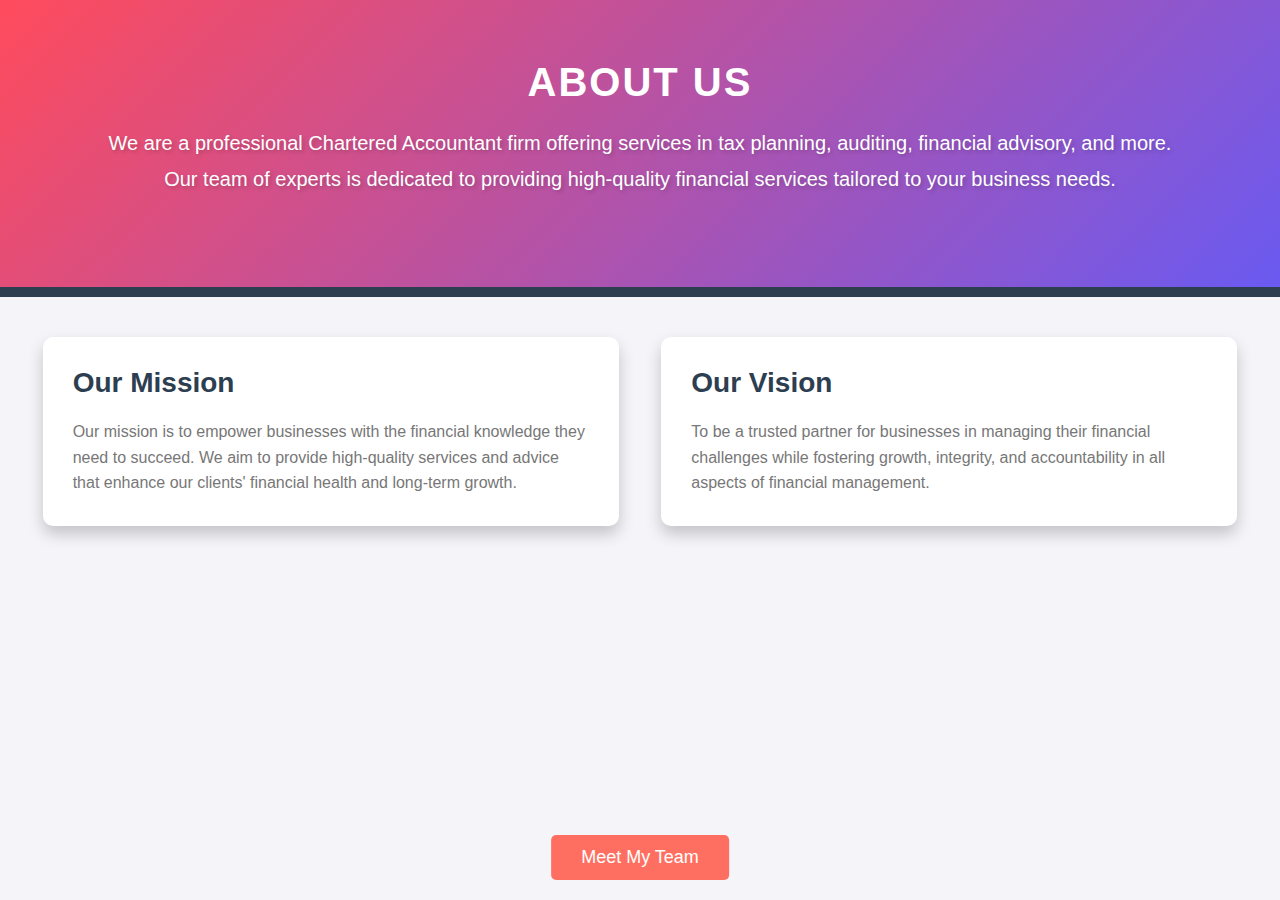
<file: about.html>
<!DOCTYPE html>
<html lang="en">
<head>
    <meta charset="UTF-8">
    <meta name="viewport" content="width=device-width, initial-scale=1.0">
    <title>VPS ASSOCIATE'S</title>
    <style>
        * {
            margin: 0;
            padding: 0;
            box-sizing: border-box;
            font-family: 'Arial', sans-serif;
        }

        body {
            background-color: #f4f4f9;
            color: #333;
        }

        /* About Section */
        .about-section {
            text-align: center;
            padding: 60px 20px;
            background: linear-gradient(135deg, #ff4b5c, #6a5af1);
            color: white;
            border-bottom: 10px solid #2d3e50;
            position: relative;
        }

        .about-section h1 {
            font-size: 40px;
            margin-bottom: 20px;
            text-transform: uppercase;
            letter-spacing: 2px;
        }

        .about-section p {
            font-size: 20px;
            margin-bottom: 30px;
            line-height: 1.8;
            text-shadow: 2px 2px 4px rgba(0, 0, 0, 0.2);
        }

        /* Button Styling */
        .about-btn {
            background-color: #ff6f61;
            padding: 12px 30px;
            font-size: 18px;
            border: none;
            color: white;
            border-radius: 5px;
            text-decoration: none;
            transition: background-color 0.3s ease, transform 0.2s;
            position: absolute;
            bottom: 20px;
            left: 50%;
            transform: translateX(-50%);
        }

        .about-btn:hover {
            background-color: #f57c00;
            transform: translateX(-50%) scale(1.1);
        }

        .about-btn:active {
            background-color: #d94c0b;
        }

        /* Mission and Vision Section */
        .mission-vision {
            display: flex;
            justify-content: space-evenly;
            margin: 40px 0;
        }

        .mission, .vision {
            background: #ffffff;
            padding: 30px;
            border-radius: 10px;
            width: 45%;
            box-shadow: 0 8px 16px rgba(0, 0, 0, 0.2);
            transition: transform 0.3s ease;
        }

        .mission h3, .vision h3 {
            color: #2d3e50;
            margin-bottom: 20px;
            font-size: 28px;
        }

        .mission p, .vision p {
            font-size: 16px;
            line-height: 1.6;
            color: #777;
        }

        .mission:hover, .vision:hover {
            transform: translateY(-10px);
        }

        /* Team Section */
        .team-section {
            text-align: center;
            padding: 60px 20px;
        }

        .team-section h2 {
            font-size: 32px;
            margin-bottom: 30px;
            color: #2d3e50;
        }

        .team-container {
            display: grid;
            grid-template-columns: repeat(auto-fit, minmax(250px, 1fr));
            gap: 20px;
            max-width: 1200px;
            margin: auto;
        }

        .team-card {
            background: #ffffff;
            padding: 25px;
            border-radius: 10px;
            box-shadow: 0 6px 12px rgba(0, 0, 0, 0.1);
            text-align: center;
            transition: transform 0.3s ease;
        }

        .team-card img {
            width: 150px;
            height: 150px;
            border-radius: 50%;
            object-fit: cover;
            margin-bottom: 20px;
            box-shadow: 0 4px 8px rgba(0, 0, 0, 0.1);
        }

        .team-card h3 {
            color: #2d3e50;
            margin-bottom: 10px;
            font-size: 22px;
        }

        .team-card p {
            font-size: 14px;
            color: #777;
        }

        .team-card:hover {
            transform: translateY(-10px);
        }
    </style>
</head>
<body>

    <!-- About Us Section -->
    <section class="about-section">
        <h1>About Us</h1>
        <p>We are a professional Chartered Accountant firm offering services in tax planning, auditing, financial advisory, and more. 
            <br>Our team of experts is dedicated to providing high-quality financial services tailored to your business needs.</p>
    </section>

    <!-- Mission and Vision Section -->
    <section class="mission-vision" id="mission">
        <div class="mission">
            <h3>Our Mission</h3>
            <p>Our mission is to empower businesses with the financial knowledge they need to succeed. We aim to provide high-quality services and advice that enhance our clients' financial health and long-term growth.</p>
        </div>
        <div class="vision">
            <h3>Our Vision</h3>
            <p>To be a trusted partner for businesses in managing their financial challenges while fostering growth, integrity, and accountability in all aspects of financial management.</p>
        </div>
        <a href="team.html" class="about-btn">Meet My Team</a>
    </section>

    

</body>
</html>
</file>
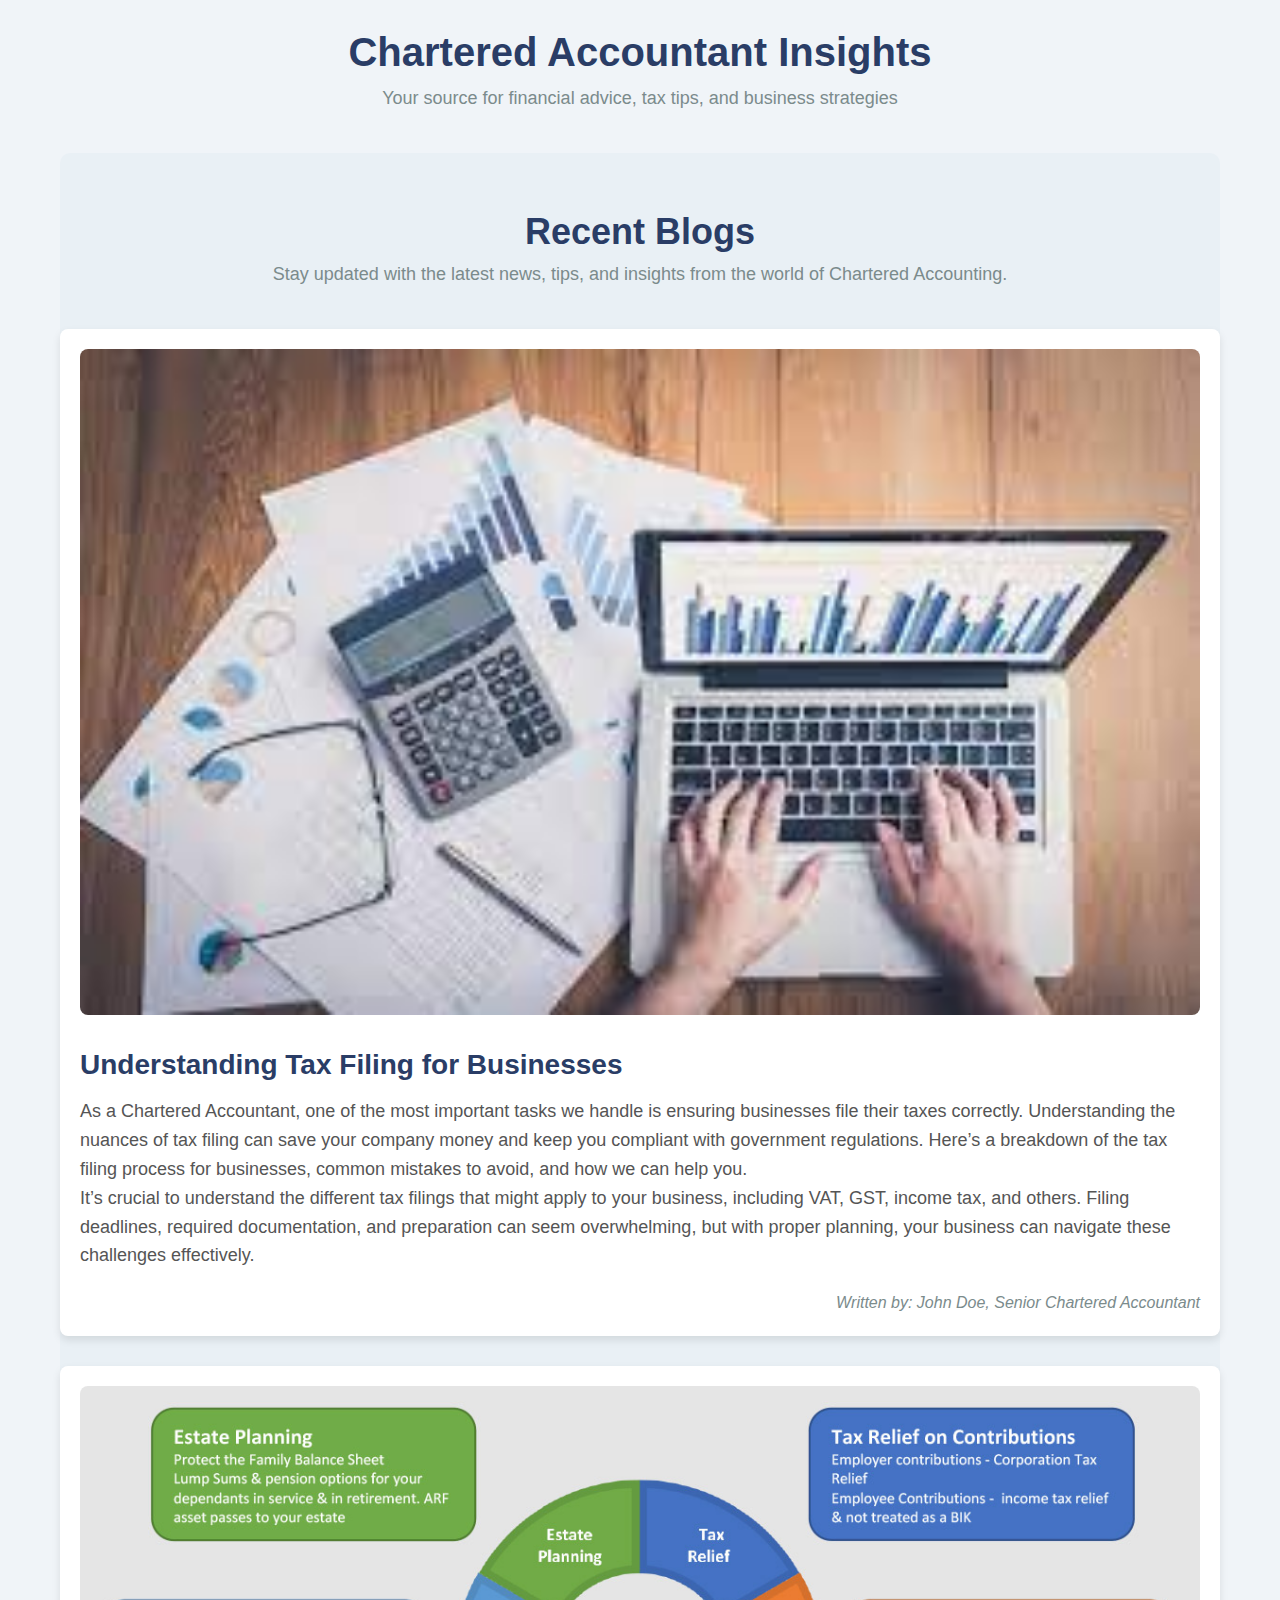
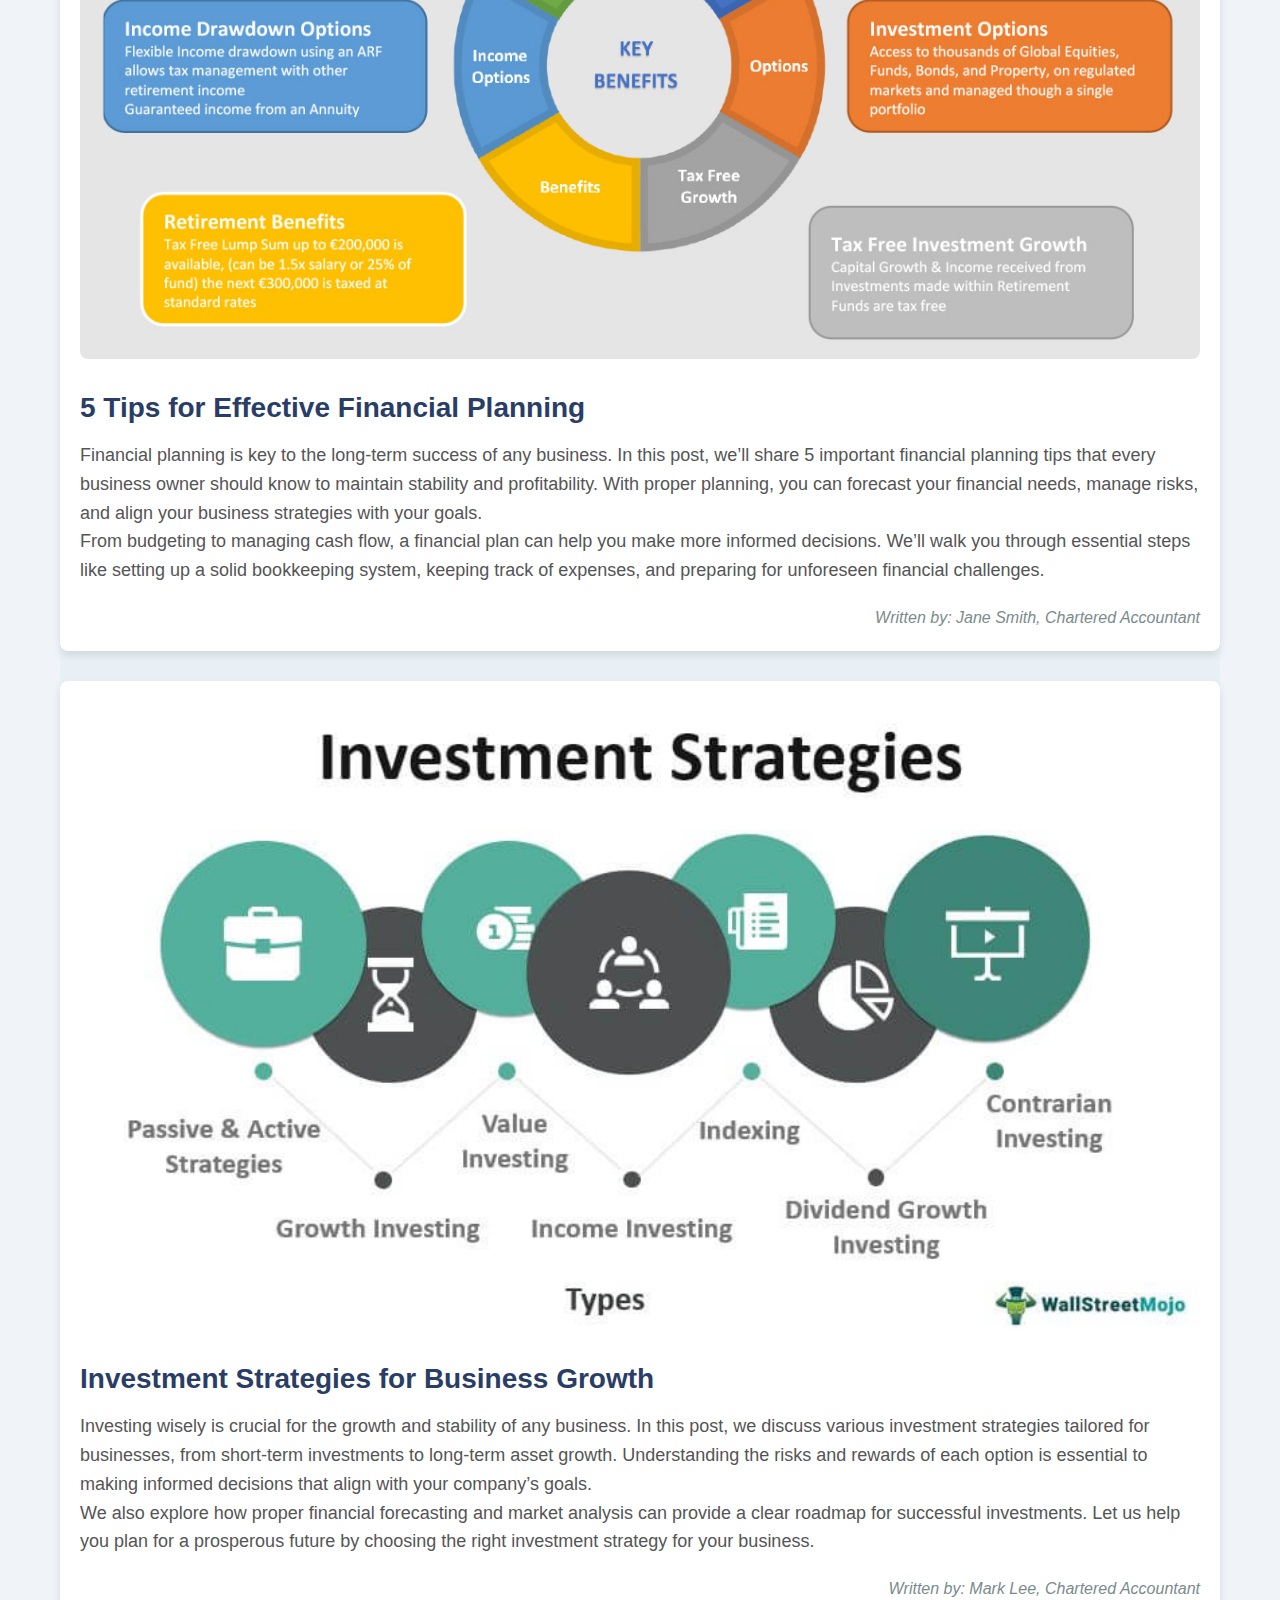
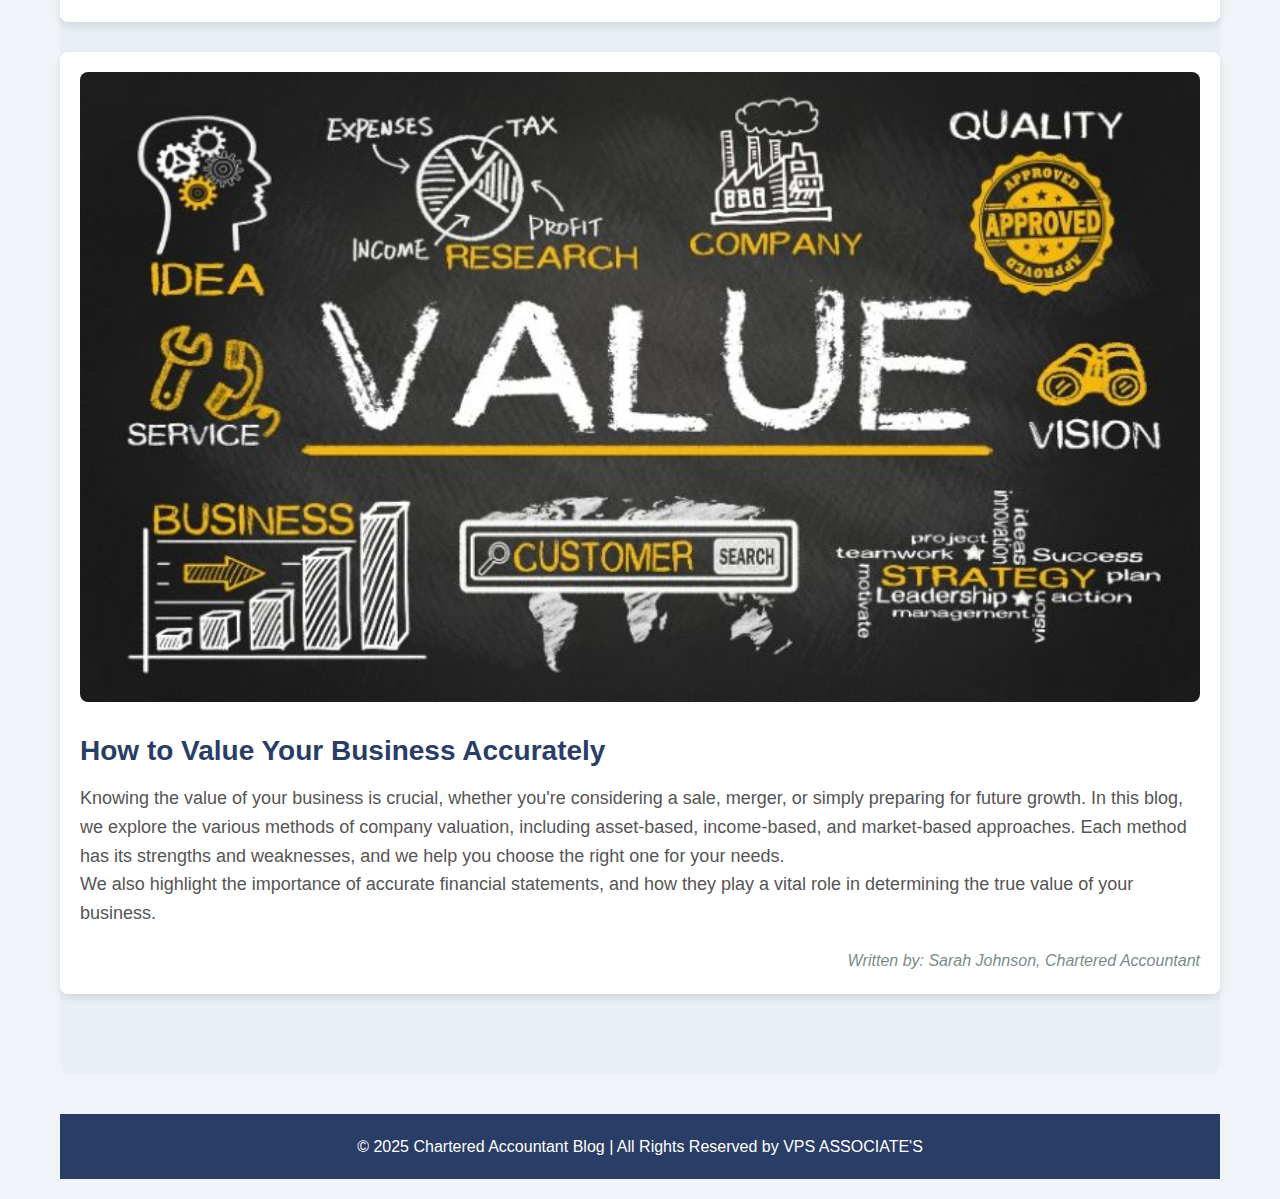
<file: blog.html>
<!DOCTYPE html>
<html lang="en">
<head>
    <meta charset="UTF-8">
    <meta name="viewport" content="width=device-width, initial-scale=1.0">
    <title>VPS ASSOCIATE'S BLOG'S</title>
    <style>
        * {
            margin: 0;
            padding: 0;
            box-sizing: border-box;
            font-family: 'Arial', sans-serif;
        }

        body {
            background-color: #f0f4f8;
            color: #333;
            line-height: 1.6;
        }

        .container {
            max-width: 1200px;
            margin: auto;
            padding: 20px;
        }

        header {
            text-align: center;
            margin-bottom: 40px;
        }

        header h1 {
            color: #2a3d66;
            font-size: 40px;
        }

        header p {
            color: #7b8b8c;
            font-size: 18px;
        }

        .blog-post {
            background-color: #fff;
            padding: 20px;
            margin-bottom: 30px;
            border-radius: 8px;
            box-shadow: 0 4px 8px rgba(0, 0, 0, 0.1);
            transition: transform 0.3s ease-in-out;
        }

        .blog-post:hover {
            transform: scale(1.05);
        }

        .blog-post img {
            width: 100%;
            height: auto;
            border-radius: 8px;
            margin-bottom: 20px;
        }

        .blog-post h2 {
            color: #2a3d66;
            font-size: 28px;
            margin-bottom: 10px;
        }

        .blog-post p {
            font-size: 18px;
            color: #555;
        }

        .author {
            margin-top: 20px;
            text-align: right;
            font-style: italic;
            color: #7b8b8c;
        }

        footer {
            text-align: center;
            padding: 20px;
            background-color: #2a3d66;
            color: #fff;
            margin-top: 40px;
        }

        footer p {
            font-size: 16px;
        }

        .blog-section {
            background-color: #e9f0f5;
            padding: 50px 0;
            border-radius: 10px;
        }

        .blog-title {
            text-align: center;
            margin-bottom: 40px;
        }

        .blog-title h2 {
            font-size: 36px;
            color: #2a3d66;
        }

        .blog-title p {
            font-size: 18px;
            color: #7b8b8c;
        }
    </style>
</head>
<body>

    <div class="container">
        <header>
            <h1>Chartered Accountant Insights</h1>
            <p>Your source for financial advice, tax tips, and business strategies</p>
        </header>

        <!-- Blog Section -->
        <section class="blog-section">
            <div class="blog-title">
                <h2>Recent Blogs</h2>
                <p>Stay updated with the latest news, tips, and insights from the world of Chartered Accounting.</p>
            </div>

            <!-- Blog 1 -->
            <div class="blog-post">
                <img src="images/blog.jpg" alt="Tax Filing Image">
                <h2>Understanding Tax Filing for Businesses</h2>
                <p>As a Chartered Accountant, one of the most important tasks we handle is ensuring businesses file their taxes correctly. Understanding the nuances of tax filing can save your company money and keep you compliant with government regulations. Here’s a breakdown of the tax filing process for businesses, common mistakes to avoid, and how we can help you.</p>
                <p>It’s crucial to understand the different tax filings that might apply to your business, including VAT, GST, income tax, and others. Filing deadlines, required documentation, and preparation can seem overwhelming, but with proper planning, your business can navigate these challenges effectively.</p>
                <div class="author">Written by: John Doe, Senior Chartered Accountant</div>
            </div>

            <!-- Blog 2 -->
            <div class="blog-post">
                <img src="images/blog2.jpg" alt="Financial Planning Image">
                <h2>5 Tips for Effective Financial Planning</h2>
                <p>Financial planning is key to the long-term success of any business. In this post, we’ll share 5 important financial planning tips that every business owner should know to maintain stability and profitability. With proper planning, you can forecast your financial needs, manage risks, and align your business strategies with your goals.</p>
                <p>From budgeting to managing cash flow, a financial plan can help you make more informed decisions. We’ll walk you through essential steps like setting up a solid bookkeeping system, keeping track of expenses, and preparing for unforeseen financial challenges.</p>
                <div class="author">Written by: Jane Smith, Chartered Accountant</div>
            </div>

            <!-- Blog 3 -->
            <div class="blog-post">
                <img src="images/blog3.jpg" alt="Investment Image">
                <h2>Investment Strategies for Business Growth</h2>
                <p>Investing wisely is crucial for the growth and stability of any business. In this post, we discuss various investment strategies tailored for businesses, from short-term investments to long-term asset growth. Understanding the risks and rewards of each option is essential to making informed decisions that align with your company’s goals.</p>
                <p>We also explore how proper financial forecasting and market analysis can provide a clear roadmap for successful investments. Let us help you plan for a prosperous future by choosing the right investment strategy for your business.</p>
                <div class="author">Written by: Mark Lee, Chartered Accountant</div>
            </div>

            <!-- Blog 4 -->
            <div class="blog-post">
                <img src="images/blog4.jpg" alt="Company Valuation Image">
                <h2>How to Value Your Business Accurately</h2>
                <p>Knowing the value of your business is crucial, whether you're considering a sale, merger, or simply preparing for future growth. In this blog, we explore the various methods of company valuation, including asset-based, income-based, and market-based approaches. Each method has its strengths and weaknesses, and we help you choose the right one for your needs.</p>
                <p>We also highlight the importance of accurate financial statements, and how they play a vital role in determining the true value of your business.</p>
                <div class="author">Written by: Sarah Johnson, Chartered Accountant</div>
            </div>

        </section>

        <footer>
            <p>&copy; 2025 Chartered Accountant Blog | All Rights Reserved by VPS ASSOCIATE'S</p>
        </footer>
    </div>

</body>
</html>
</file>
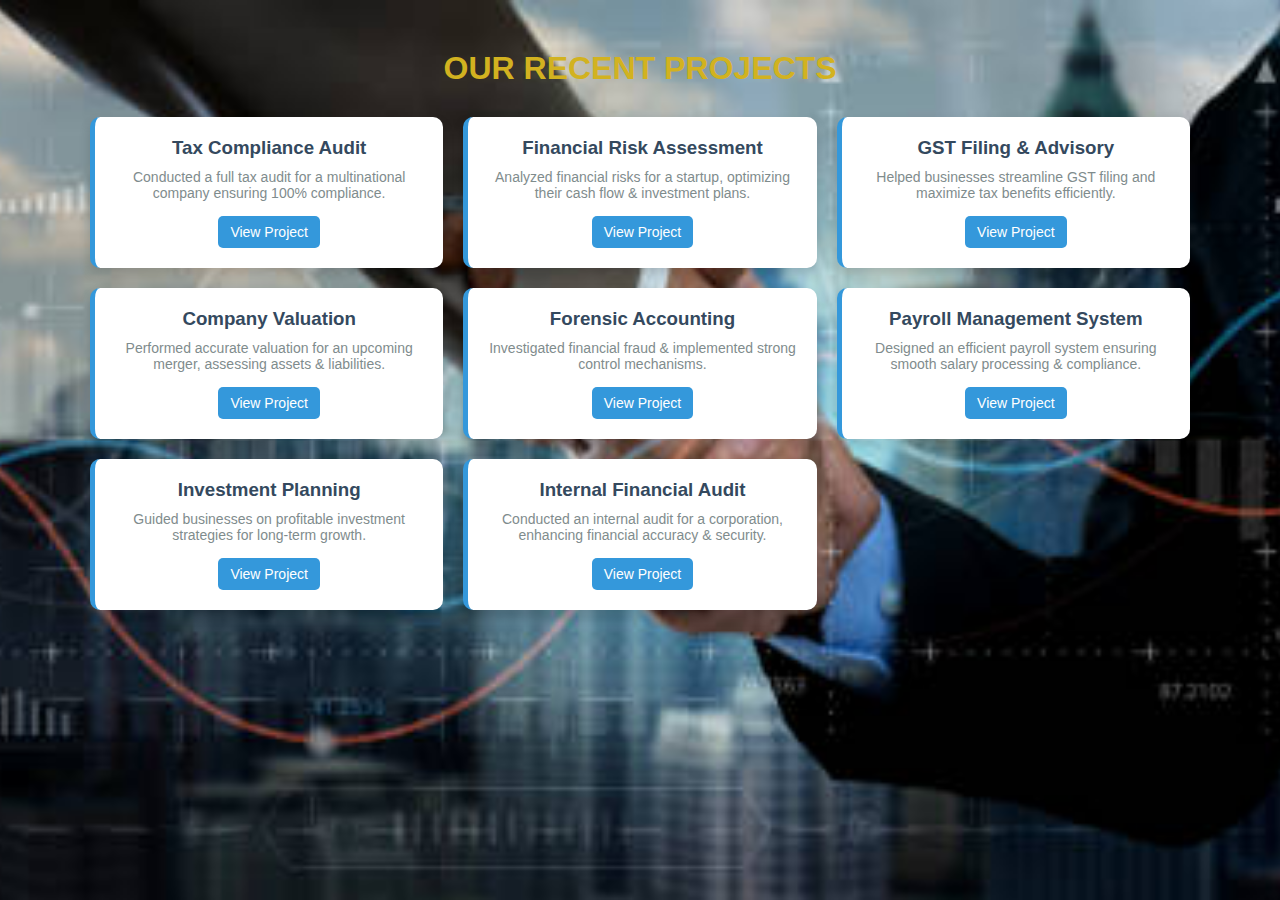
<file: project.html>
<!DOCTYPE html>
<html lang="en">
<head>
    <meta charset="UTF-8">
    <meta name="viewport" content="width=device-width, initial-scale=1.0">
    <title>VPS ASSOCIATE'S</title>
    <style>
        * {
            margin: 0;
            padding: 0;
            box-sizing: border-box;
            font-family: "Arial", sans-serif;
        }

        body {
    background: url(images/image9.jpg) no-repeat center center fixed;
    background-size: cover; /* Makes the image cover the entire screen */
    text-align: center;
    padding: 50px 20px;
}


        h2 {
            font-size: 32px;
            margin-bottom: 30px;
            color: #d2b220;
            text-transform: uppercase;
        }

        .project-container {
            display: grid;
            grid-template-columns: repeat(auto-fit, minmax(280px, 1fr));
            gap: 20px;
            max-width: 1100px;
            margin: auto;
        }

        .project-card {
            background: #ffffff;
            padding: 20px;
            border-radius: 10px;
            box-shadow: 0 6px 12px rgba(0, 0, 0, 0.15);
            transition: 0.3s;
            position: relative;
            overflow: hidden;
            border-left: 5px solid #3498db;
        }

        .project-card:hover {
            transform: translateY(-5px);
            box-shadow: 0 10px 20px rgba(0, 0, 0, 0.2);
        }

        h3 {
            color: #34495e;
            margin-bottom: 10px;
        }

        p {
            font-size: 14px;
            color: #7f8c8d;
            margin-bottom: 15px;
        }

        .project-link {
            display: inline-block;
            text-decoration: none;
            background: #3498db;
            color: #fff;
            padding: 8px 12px;
            border-radius: 5px;
            font-size: 14px;
            transition: 0.3s;
        }

        .project-link:hover {
            background: #2980b9;
        }

        /* Responsive Design */
        @media (max-width: 768px) {
            .project-container {
                grid-template-columns: repeat(auto-fit, minmax(100%, 1fr));
            }
        }
    </style>
</head>
<body>

    <h2>Our Recent Projects</h2>
    <div class="project-container">
        <div class="project-card">
            <h3>Tax Compliance Audit</h3>
            <p>Conducted a full tax audit for a multinational company ensuring 100% compliance.</p>
            <a href="#" class="project-link">View Project</a>
        </div>
        <div class="project-card">
            <h3>Financial Risk Assessment</h3>
            <p>Analyzed financial risks for a startup, optimizing their cash flow & investment plans.</p>
            <a href="#" class="project-link">View Project</a>
        </div>
        <div class="project-card">
            <h3>GST Filing & Advisory</h3>
            <p>Helped businesses streamline GST filing and maximize tax benefits efficiently.</p>
            <a href="#" class="project-link">View Project</a>
        </div>
        <div class="project-card">
            <h3>Company Valuation</h3>
            <p>Performed accurate valuation for an upcoming merger, assessing assets & liabilities.</p>
            <a href="#" class="project-link">View Project</a>
        </div>
        <div class="project-card">
            <h3>Forensic Accounting</h3>
            <p>Investigated financial fraud & implemented strong control mechanisms.</p>
            <a href="#" class="project-link">View Project</a>
        </div>
        <div class="project-card">
            <h3>Payroll Management System</h3>
            <p>Designed an efficient payroll system ensuring smooth salary processing & compliance.</p>
            <a href="#" class="project-link">View Project</a>
        </div>
        <div class="project-card">
            <h3>Investment Planning</h3>
            <p>Guided businesses on profitable investment strategies for long-term growth.</p>
            <a href="#" class="project-link">View Project</a>
        </div>
        <div class="project-card">
            <h3>Internal Financial Audit</h3>
            <p>Conducted an internal audit for a corporation, enhancing financial accuracy & security.</p>
            <a href="#" class="project-link">View Project</a>
        </div>
    </div>

</body>
</html>
</file>
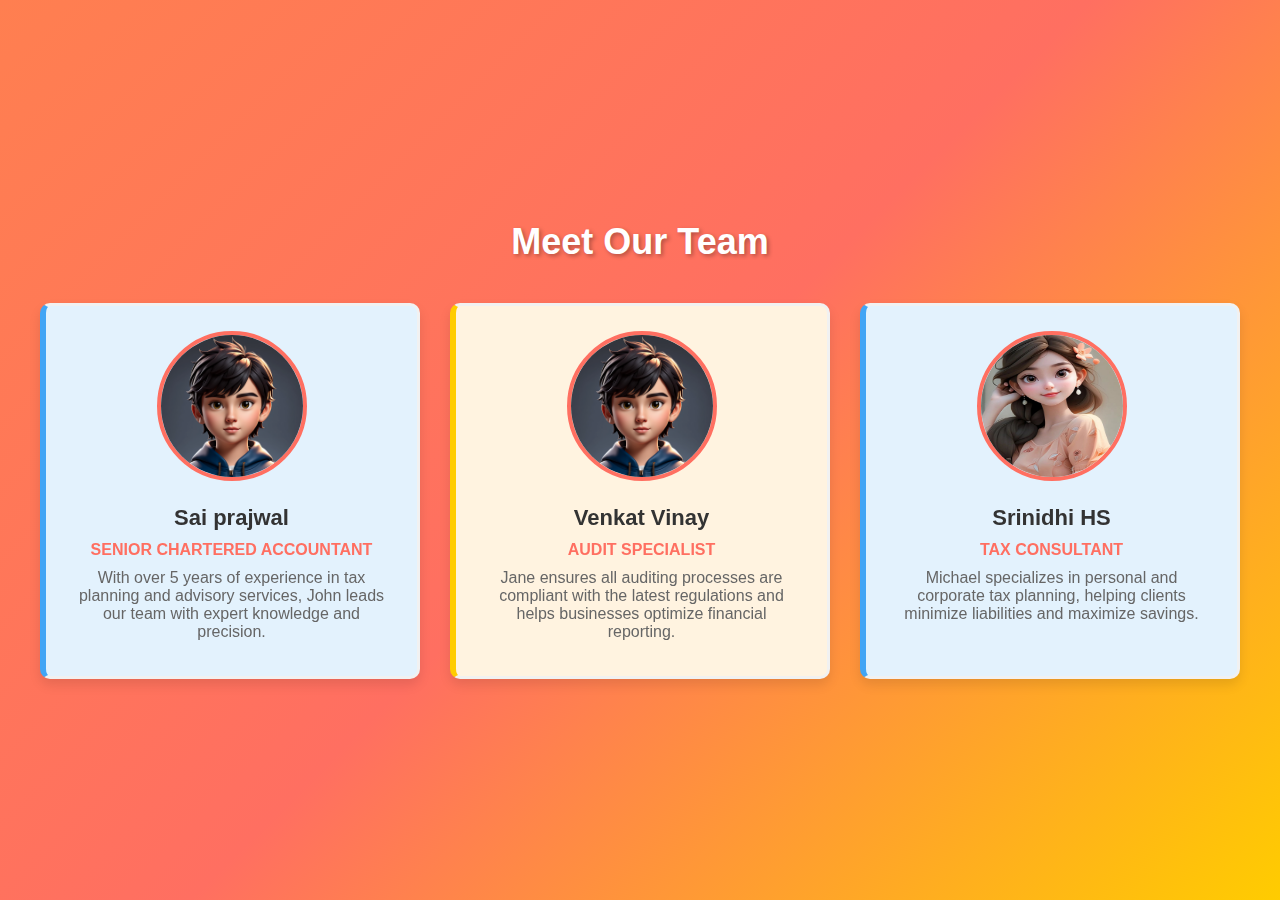
<file: team.html>
<!DOCTYPE html>
<html lang="en">
<head>
    <meta charset="UTF-8">
    <meta name="viewport" content="width=device-width, initial-scale=1.0">
    <title>VPS ASSOCIATE'S TEAM</title>
    <style>
        * {
            margin: 0;
            padding: 0;
            box-sizing: border-box;
            font-family: Arial, sans-serif;
        }

        body {
            background: linear-gradient(135deg, #ff7f50, #ff6f61, #ffcc00);
            color: #fff;
            text-align: center;
            padding: 50px 20px;
            height: 100vh;
            display: flex;
            justify-content: center;
            align-items: center;
        }

        h2 {
            font-size: 36px;
            margin-bottom: 40px;
            color: #fff;
            text-shadow: 2px 2px 4px rgba(0, 0, 0, 0.3);
        }

        .team-container {
            display: grid;
            grid-template-columns: repeat(auto-fit, minmax(280px, 1fr));
            gap: 30px;
            max-width: 1200px;
            margin: auto;
        }

        .team-member {
            background: #ffffff;
            padding: 25px;
            border-radius: 10px;
            box-shadow: 0 6px 12px rgba(0, 0, 0, 0.1);
            transition: transform 0.3s ease, box-shadow 0.3s ease;
            text-align: center;
            position: relative;
            overflow: hidden;
            backdrop-filter: blur(10px);
            border: 3px solid #f1f1f1;
        }

        .team-member:hover {
            transform: scale(1.1);
            box-shadow: 0 8px 16px rgba(0, 0, 0, 0.3);
        }

        .team-member img {
            width: 150px;
            height: 150px;
            border-radius: 50%;
            margin-bottom: 20px;
            border: 4px solid #ff6f61;
            transition: transform 0.3s ease;
        }

        .team-member img:hover {
            transform: scale(1.1);
        }

        .team-member h3 {
            color: #333;
            margin-bottom: 10px;
            font-size: 22px;
            font-weight: bold;
        }

        .team-member p {
            font-size: 16px;
            color: #666;
            margin-bottom: 10px;
        }

        .team-member .role {
            color: #ff6f61;
            font-weight: bold;
            text-transform: uppercase;
        }

        /* Colorful Hover Effects */
        .team-member:nth-child(odd) {
            background: #e3f2fd;
            border-left: 6px solid #42a5f5;
        }

        .team-member:nth-child(even) {
            background: #fff3e0;
            border-left: 6px solid #ffcc00;
        }

        .team-member:hover:nth-child(odd) {
            background: #bbdefb;
        }

        .team-member:hover:nth-child(even) {
            background: #ffecb3;
        }
    </style>
</head>
<body>

    <div>
        <h2>Meet Our Team</h2>
        <div class="team-container">
            <div class="team-member">
                <img src="images/photo.png" alt="Team Member 1">
                <h3>Sai prajwal</h3>
                <p class="role">Senior Chartered Accountant</p>
                <p>With over 5 years of experience in tax planning and advisory services, John leads our team with expert knowledge and precision.</p>
            </div>

            <div class="team-member">
                <img src="images/photo.png" alt="Team Member 2">
                <h3>Venkat Vinay</h3>
                <p class="role">Audit Specialist</p>
                <p>Jane ensures all auditing processes are compliant with the latest regulations and helps businesses optimize financial reporting.</p>
            </div>

            <div class="team-member">
                <img src="images/photo1.jpg" alt="Team Member 3">
                <h3>Srinidhi HS</h3>
                <p class="role">Tax Consultant</p>
                <p>Michael specializes in personal and corporate tax planning, helping clients minimize liabilities and maximize savings.</p>
            </div>

            
        </div>
    </div>

</body>
</html>
</file>
